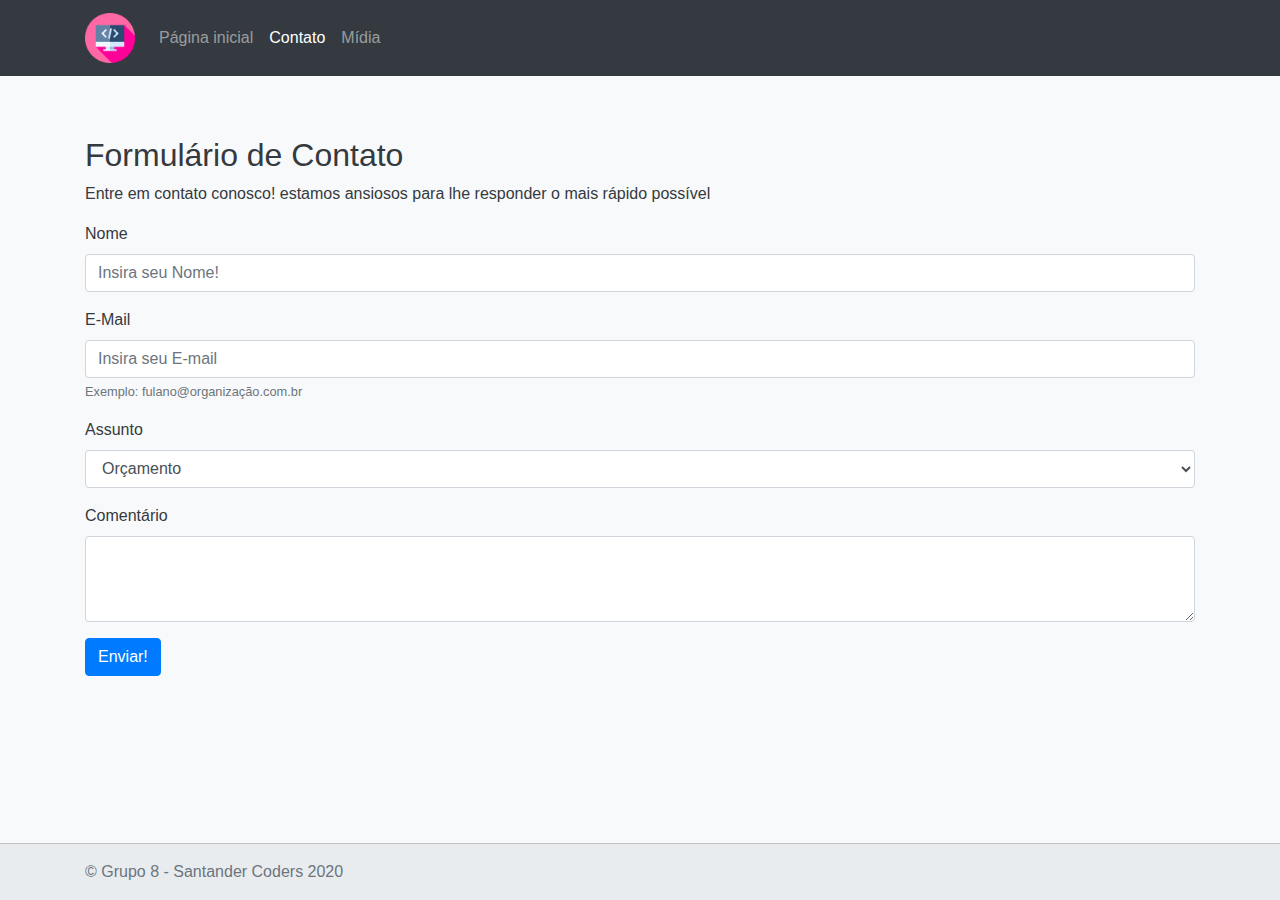
<file: contato.html>
<!DOCTYPE html>
<html lang="pt-br" xmlns="http://www.w3.org/1999/xhtml">

<head>
    <meta charset="utf-8" />
    <meta name="viewport" content="width=device-width, initial-scale=1.0" />
    <title>Donkey Kode</title>
    <link rel="stylesheet" type="text/css" href="lib/bootstrap/css/bootstrap.min.css" />
    <link rel="stylesheet" type="text/css" href="css/estilos.css" />
    <link rel="shortcut icon" href="assets/img/monitor.svg" />
</head>

<body class="bg-light">
    <!--Menu de navegação do site-->
    <!--Incluir de volta: navbar-dark bg-dark-->
    <nav class="navbar navbar-expand-lg navbar-dark bg-dark transparent">
        <div class="container">
            <a class="navbar-brand" href="index.html">
                <img src="assets/img/codigo.png" width="50" height="50" alt="Donkey Kode Logo" />
            </a>
            <button class="navbar-toggler" type="button" data-toggle="collapse" data-target="#navbarSupportedContent" aria-controls="navbarSupportedContent" aria-expanded="false" aria-label="Toggle navigation">
                <span class="navbar-toggler-icon"></span>
            </button>
            <div class="collapse navbar-collapse" id="navbarSupportedContent">
                <ul class="navbar-nav mr-auto">
                    <li class="nav-item">
                        <a class="nav-link" href="index.html">Página inicial </a>
                    </li>
                    <li class="nav-item active">
                        <a class="nav-link" href="contato.html">Contato <span class="sr-only">(current)</span></a>
                    </li>
                    <li class="nav-item">
                        <a class="nav-link" href="midia.html">Mídia</a>
                    </li>
                </ul>
            </div>
        </div>
    </nav>

    <!--O conteúdo principal do site vai aqui-->
    <main role="main" class="flex-shrink-0 bg-light text-dark">
        <div class="container bg-light text-dark">
            <section id="form_contato">
                <form action="#" method="post">
                    <h2>Formulário de Contato</h2>
                    <p>Entre em contato conosco! estamos ansiosos para lhe responder o mais rápido possível</p>
                    <div class="form-group">
                        <label for="nome_form">Nome</label>
                        <input type="text" class="form-control" name="nome_form" id="nome_form" placeholder="Insira seu Nome!" required>
                    </div>
                    <div class="form-group">
                        <label for="email_form">E-Mail</label>
                        <input type="email" class="form-control" name="email_form" id="email_form" aria-describedby="texto_ajuda_email" placeholder="Insira seu E-mail" required>
                        <small id="texto_ajuda_email" class="form-text text-muted">Exemplo: fulano@organização.com.br</small>
                    </div>
                    <div class="form-group">
                        <label for="assunto_form">Assunto</label>
                        <select class="form-control" name="assunto_form" id="assunto_form" required>
                        <option>Orçamento</option>
                        <option>Reclamação</option>
                        <option>Sugestão</option>
                    </select>
                    </div>
                    <div class="form-group">
                        <label for="texto_form">Comentário</label>
                        <textarea class="form-control" name="texto_form" id="texto_form" rows="3" required></textarea>
                    </div>
                    <button type="submit" class="btn btn-primary">Enviar!</button>
                </form>
            </section>
        </div>
    </main>


    <!--Rodapé-->
    <footer class="footer mt-auto py-3 navbar fixed-bottom">
        <div class="container">
            <span class="text-muted">&copy; Grupo 8 - Santander Coders 2020</span>
        </div>
    </footer>
    <script src="lib/jquery/js/jquery-3.5.1.min.js"></script>
    <script src="lib/bootstrap/js/bootstrap.min.js"></script>
</body>

</html>
</file>
<file: css/estilos.css>
@import url('carousel.css');

main>.container {
    padding: 60px 15px 0;
}

.footer {
    background-color: #f5f5f5;
    padding-bottom: -40px;
    background: #e9ecef;
    border-top: 1px solid #4444;
}

.footer>.container {
    padding-right: 15px;
    padding-left: 15px;
}

code {
    font-size: 80%;
}

#aboutUs {
    background: #FFF;
    padding-bottom: 10px;
    padding-top: 10px;
}

#techs {
    background: #FFF;
}

.conteudo {
    background: #FFF;
}

.card {
    height: 100%;
}

.social img {
    height: 20px;
}
</file>
